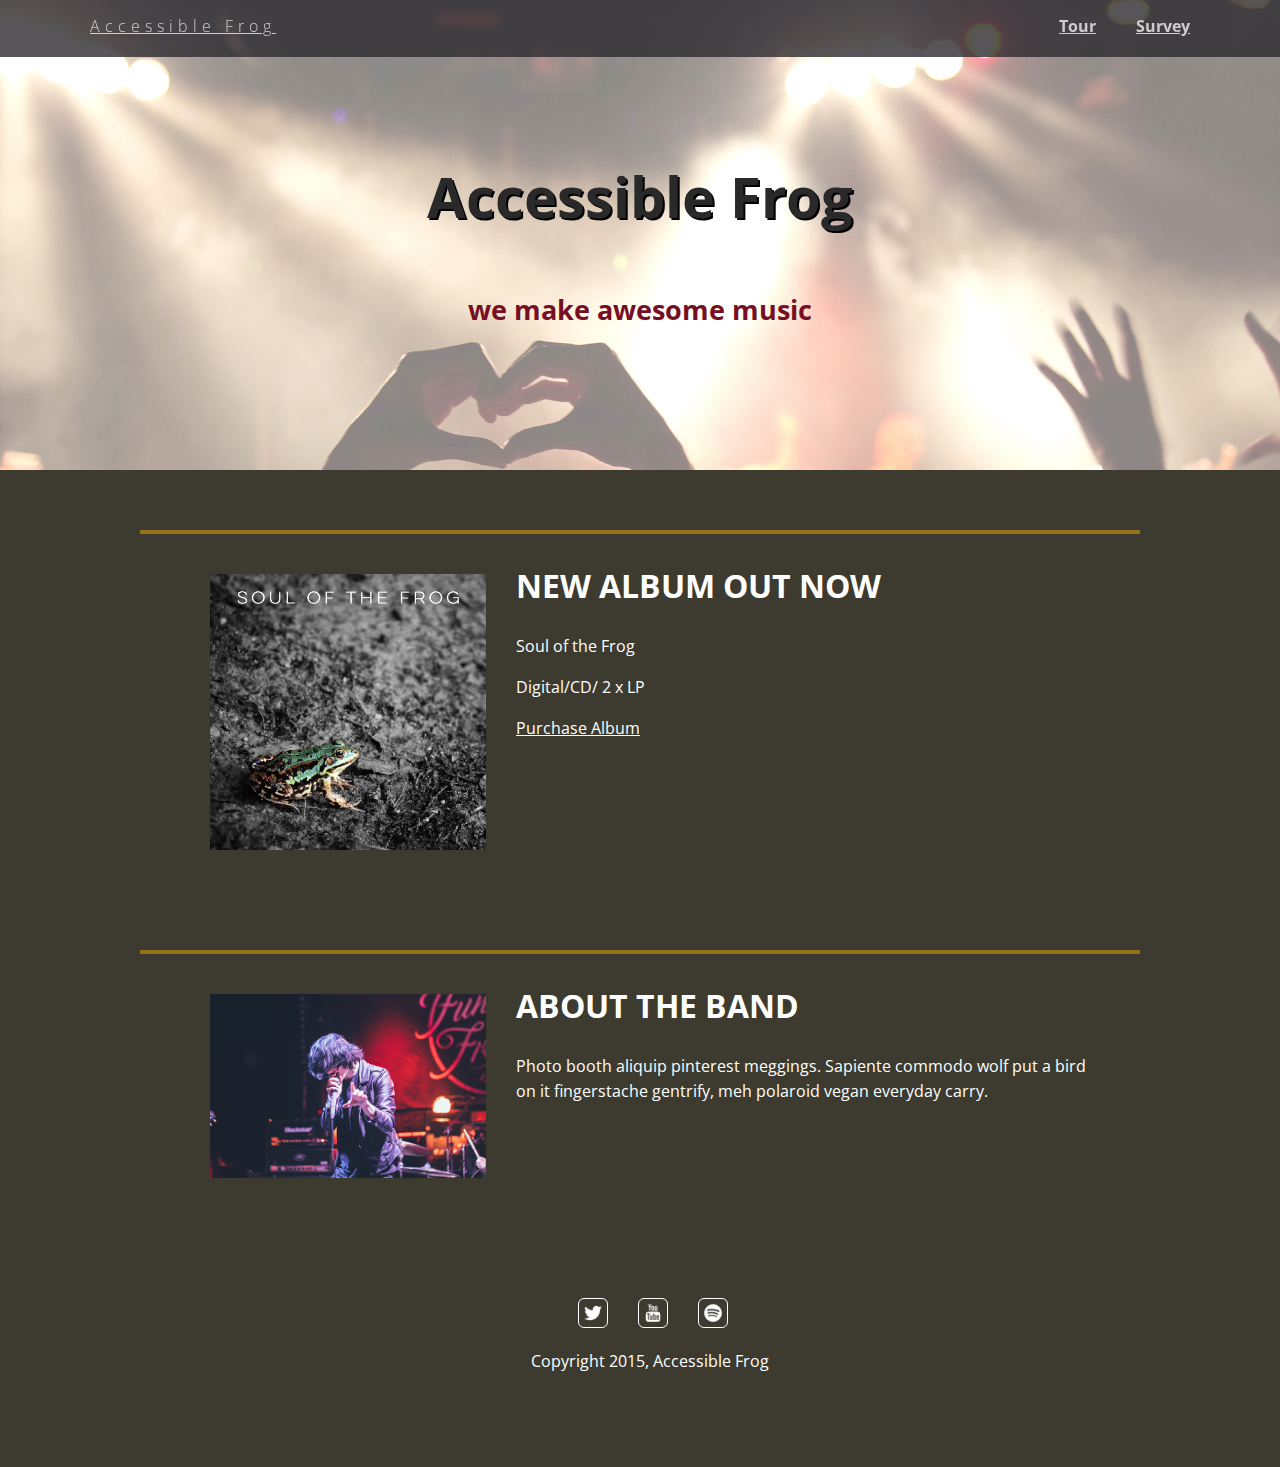
<file: index.html>
<!doctype html>
<html lang="en">
	<head>
		<meta charset="utf-8">
		<link href="css/styles.css" rel="stylesheet" type="text/css" />
		<meta name="viewport" content="width=device-width, initial-scale=1, maximum-scale=1, user-scalable=0"/>
		<link href='https://fonts.googleapis.com/css?family=Open+Sans:400,300,600' rel='stylesheet' type='text/css'>
		<title>Accessible Frog</title>
	</head>

	<body>
		<nav class="main-nav" role="navigation">
			<ul class="nav">
				<li class="name"><a href="#">Accessible Frog</a></li>
				<li><a href="tour.html">Tour</a></li>
				<li><a href="survey.html">Survey</a></li>
			</ul>
		</nav>

		<header role="banner">
			<h1 class="name">Accessible Frog</h1>
			<p class="tagline">we make awesome music</p>
		</header>

		<main role ="main">
			<div class="card">
				<div class="flex">
					<img class="photo" src= "img/soul_of_the_frog.jpg" alt="Album cover for Soul of the Frog album">
					<section class="information">
						<h2 class="heading">New album out now</h2>
						<p>Soul of the Frog</p>
						<p>Digital/CD/ 2 x LP</p>
						<a href="#" class="buy">Purchase Album</a>
					</section>
				</div>
			</div>

			<div class="card">
				<div class="flex">
					<img class="photo" src= "img/lead_singer.jpg" alt="Photo of the lead singer singing into a microphone.">
					<section class="information">
						<h2 class="heading">About the band</h2>
						<p>Photo booth aliquip pinterest meggings. Sapiente commodo wolf put a bird on it fingerstache gentrify, meh polaroid vegan everyday carry.</p>
					</section>
				</div>
			</div>
		</main>

		<footer role="contentinfo">
			<ul>
				<li><a href="#" class="social twitter"><img src= "img/twitter-32.png"  alt="Link to Twitter"></a></li>
				<li><a href="#" class="social youtube"><img src= "img/youtube-32.png" alt="Link to Youtube"></a></li>
				<li><a href="#" class="social spotify"><img src= "img/spotify-32.png" alt="Link to Spotify"></a></li>
			</ul>
			<p class="copyright">Copyright 2015, Accessible Frog</p>
		</footer>

	</body>
</html>
</file>
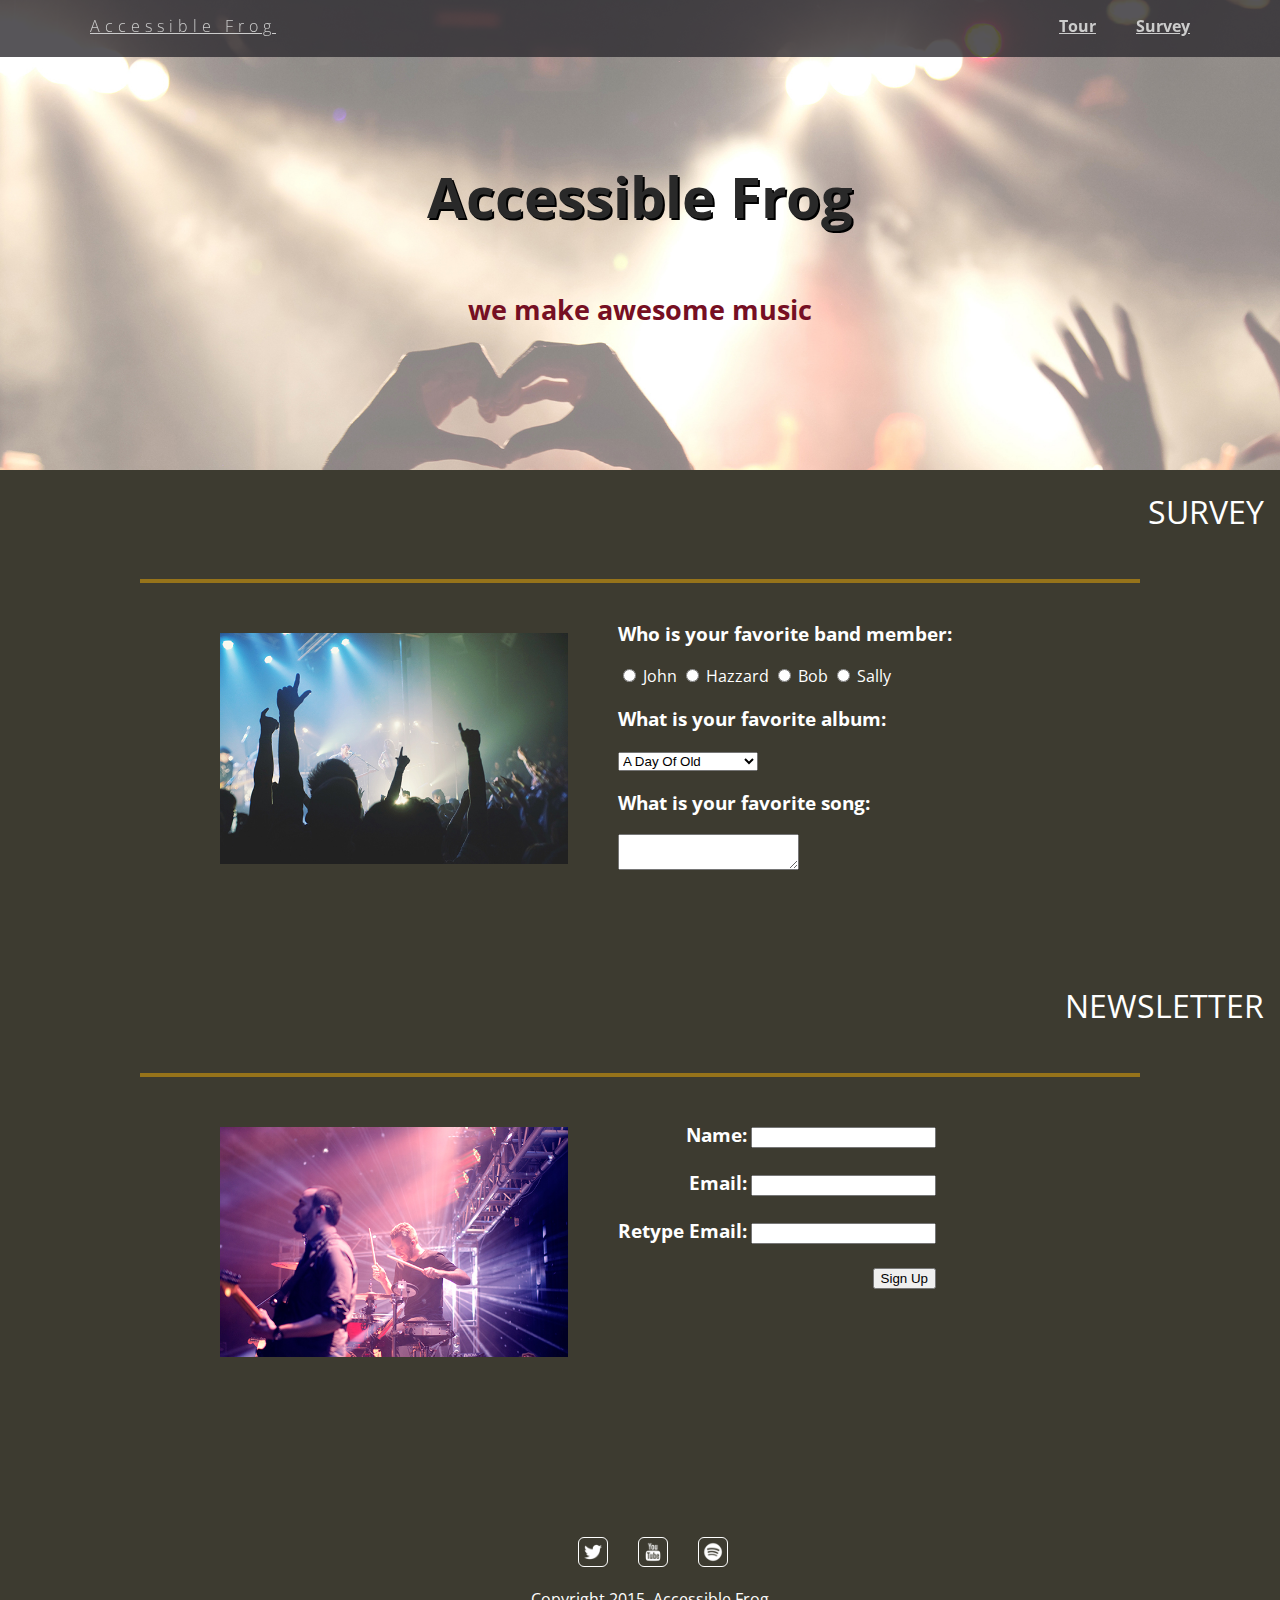
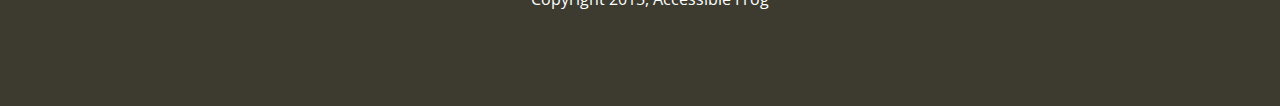
<file: survey.html>
<!doctype html>
<html lang="en">
	<head>
		<meta charset="utf-8">
		<link href="css/styles.css" rel="stylesheet" type="text/css" />
		<link href="css/survey.css" rel="stylesheet" type="text/css" />
		<meta name="viewport" content="width=device-width, initial-scale=1, maximum-scale=1, user-scalable=0"/>
		<link href='https://fonts.googleapis.com/css?family=Open+Sans:400,300,600' rel='stylesheet' type='text/css'>
		<title>Accessible Frog</title>
	</head>

	<body>
		<nav class="main-nav" role="navigation">
			<ul class="nav">
				<li class="name"><a href="index.html">Accessible Frog</a></li>
				<li><a href="tour.html">Tour</a></li>
				<li><a href="#">Survey</a></li>
			</ul>
		</nav>

		<header role="banner">
			<h1 class="name">Accessible Frog</h1>
			<p class="tagline">we make awesome music</p>
		</header>

		<main role="main">

			<section>
				<h2 class= "heading hidden">Survey</h2>
				<form class="survey" role="form">
					<fieldset>
						<legend id="legend1" class="heading">Survey</legend>
						<div class="card">
							<div class="flex">
								<img class="photo" src= "img/concert01.jpg" alt="Photo of crowd at concert">
								<div class="container">
									
									<h3>Who is your favorite band member:</h3>
									
									<input class="radio" type="radio" name="res" value="John" id="John">
									<label class="radio_label" for="John">John</label>
									
									<input class="radio" type="radio" name="res" value="Hazzard" id="Hazzard">
									<label class="radio_label" for="Hazzard">Hazzard</label>
									
									<input class="radio" type="radio" name="res" value="Bob" id="Bob">
									<label class="radio_label" for="Bob">Bob</label>
									
									<input class="radio" type="radio" name="res" value="Sally" id ="Sally">
									<label class="radio_label" for="Sally">Sally</label>

									<h3><label for="albums">What is your favorite album:</label></h3>
									<select id="albums" name="select">
										<option value="2">A Day Of Old</option>
										<option value="4">Diamond Fireworks</option>
										<option value="5">Enjoy Your Desire</option>
										<option value="3">Finding My Shadow</option>
										<option value="9">Heroic Forever</option>
										<option value="10">Midnight Fires</option>
										<option value="7">Music Of My Life</option>
										<option value="1">Party For An Angel</option>
										<option value="8">Song For Yesterday</option>
										<option value="11">Street Of The Rider</option>
										<option value="6">This Is For You</option>
									</select>

									<h3><label for="favorite_song">What is your favorite song:</label></h3>
									<textarea id="favorite_song" aria-describedby="a_fav_song"></textarea>
									<p class="hidden" id="a_fav_song">Please type the full title and choose only one song.</p>
									
								</div>
							</div>
						</div>
					</fieldset>
				</form>
			</section>

			<section>
				<h2 class="heading hidden">Newsletter</h2>
				<form role="form">
					<fieldset class="newsletter">
					<legend id="legend2" class="heading">Newsletter</legend>
						<div class="card">
							<div class="flex">
								<img class="photo" src= "img/the_band.jpg" alt="Photo of the band playing at a concert">
								<div class="container">
									
									<h3><label for="name">Name:</label></h3>
									<input type ="text" name="textfield" id="name">
									<br><br>
									<h3><label for="email">Email:</label></h3>
									<input type ="email" name="textfield" id="email">
									<br><br>
									<h3><label for="retype_email">Retype Email:</label></h3>
									<input type ="email" name="textfield" id="retype_email">
									<br><br>
									<button type="submit" aria-describedby="a_button">Sign Up</button>
									<p class="hidden" id="a_button">Submits your name and email and signs you up for the newsletter.</p>
								</div>
							</div>
						</div>
					</fieldset>
				</form>
			</section>
		</main>

		<footer role="contentinfo">
			<ul>
				<li><a href="#" class="social twitter"><img src= "img/twitter-32.png"  alt="Link to Twitter"></a></li>
				<li><a href="#" class="social youtube"><img src= "img/youtube-32.png" alt="Link to Youtube"></a></li>
				<li><a href="#" class="social spotify"><img src= "img/spotify-32.png" alt="Link to Spotify"></a></li>
			</ul>
			<p class="copyright">Copyright 2015, Accessible Frog</p>
		</footer>
	</body>
</html>
</file>
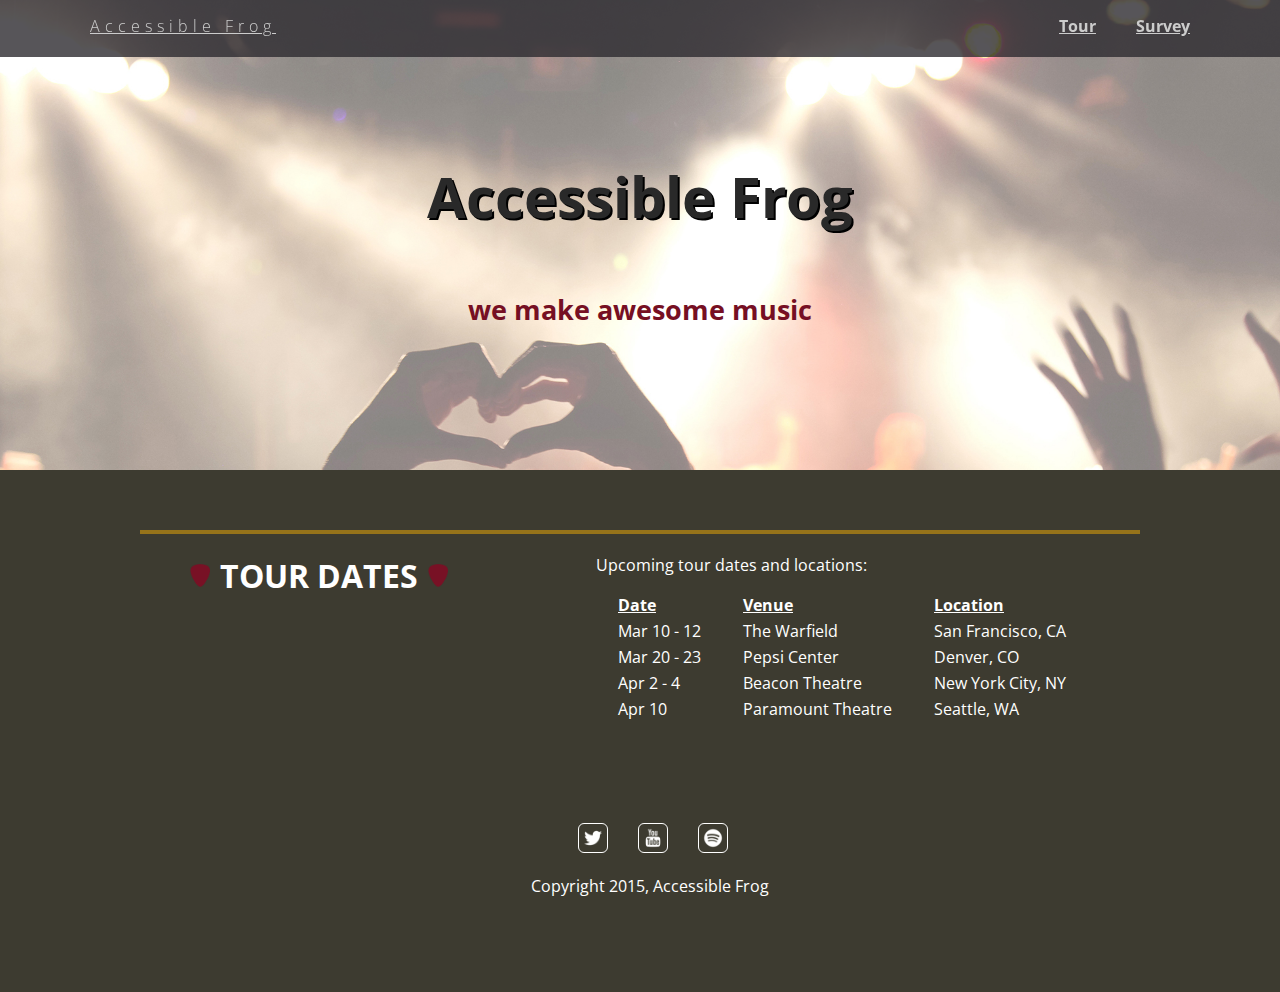
<file: tour.html>
<!doctype html>
<html lang="en">
	<head>
		<meta charset="utf-8">
		<link href="css/styles.css" rel="stylesheet" type="text/css" />
		<link href="css/tour.css" rel="stylesheet" type="text/css" />
		<meta name="viewport" content="width=device-width, initial-scale=1, maximum-scale=1, user-scalable=0"/>
		<link href='https://fonts.googleapis.com/css?family=Open+Sans:400,300,600' rel='stylesheet' type='text/css'>
		<title>Accessible Frog</title>
	</head>

	<body>
		<nav class="main-nav" role="navigation">
			<ul class="nav">
				<li class="name"><a href="index.html">Accessible Frog</a></li>
				<li><a href="#">Tour</a></li>
				<li><a href="survey.html">Survey</a></li>
			</ul>
		</nav>

		<header role="banner">
			<h1 class="name">Accessible Frog</h1>
			<p class="tagline">we make awesome music</p>
		</header>

		<main role="main">
			<div class="card tour_card">
				<div class="flex">
					<img class="pick" src= "img/guitar_pick.png" alt="">
					<h2 class= "heading">Tour Dates</h2>
					<img class="pick" src= "img/guitar_pick.png" alt="">


					<table class="tour_dates">
					<caption>Upcoming tour dates and locations:</caption>
						<tr>
							<th scope="col">Date</th>
							<th scope="col">Venue</th>
							<th scope="col">Location</th>
						</tr>
						<tr>
							<td>Mar 10&nbsp;-&nbsp;12</td>
							<td>The Warfield</td>
							<td>San Francisco, CA</td>
						</tr>
						<tr>
							<td>Mar 20&nbsp;-&nbsp;23</td>
							<td>Pepsi Center</td>
							<td>Denver, CO</td>
						</tr>
						<tr>
							<td>Apr 2&nbsp;-&nbsp;4</td>
							<td>Beacon Theatre</td>
							<td>New York City, NY</td>
						</tr>
						<tr>
							<td>Apr 10</td>
							<td>Paramount Theatre</td>
							<td>Seattle, WA</td>
						</tr>
					</table>
				</div>
			</div>
		</main>
		
		<footer role="contentinfo">
			<ul>
				<li><a href="#" class="social twitter"><img src= "img/twitter-32.png"  alt="Link to Twitter"></a></li>
				<li><a href="#" class="social youtube"><img src= "img/youtube-32.png" alt="Link to Youtube"></a></li>
				<li><a href="#" class="social spotify"><img src= "img/spotify-32.png" alt="Link to Spotify"></a></li>
			</ul>
			<p class="copyright">Copyright 2015, Accessible Frog</p>
		</footer>
	</body>
</html>
</file>
<file: css/styles.css>
/* Global Layout Set-up */
* {
  box-sizing: border-box;
}

body {
  margin: 0;
  padding: 0;
  text-align: center;
  font-family: 'Open Sans', sans-serif;
  color: #3A6355;
  background: #3d3b30;
}

/* Link Styles */

a {
  text-decoration: underline;
  color: #CCC;
  padding: 10px;
}

a:hover {
  color: #999;
  font-size: 1.1em;
}

/* Section Styles */

.main-nav {
  width: 100%;
  background: rgba(45, 43, 48, 0.8);
  min-height: 30px;
  padding: 10px;
  position: fixed;
  text-align: center;
}

.nav {
  display: flex;
  justify-content: space-around;
  font-weight: 700;
  list-style-type: none;
  margin: 0 auto;
  padding: 0;
}

.nav .name {
  display: block;
  margin-right: auto;
  color: white;
  letter-spacing: 5px;
}

.nav li {
  padding: 5px 10px 10px 10px;
}

.nav a {
  transition: all .5s;
}

.nav a:hover {
  color: white
}

header {
  text-align: center;
  background: url('../img/concert02_no_text.jpg') no-repeat top center ;
  background-size: cover;
  overflow: hidden;
  padding-top: 120px;
  height: 350px;
  cursor: default;
}

.tag {
  color: black;
  padding: 10px;
  letter-spacing: 5px;
}

.name{
  font-weight: 300;
}

header .name{
  color: #292929;
  font-size: 3.5em;
  font-weight: bold;
  text-shadow: 1.5px 1.5px black;
}

header .tagline {
  font-size: 1.7em;
  font-weight: bolder;
  padding: 20px;
  color: #760F23
}

.card {
  margin: 30px;
  padding: 20px 40px 40px;
  text-align: left;
  border-top: 4px solid #96731A;
  clear: both;
}


.photo{
  display: block;
  width: 200px;
  height: 0%;
  margin: 0 auto;
}

.information{
  width: 100%;
  text-align: center;
  /*display: inline-block;
  position: absolute;*/
}

.information p {
  color: white;
}

.buy {
  color: white;
  padding-left: 0;
  transition: all .5s;
}

.heading{
  font-size: 2em;
  text-transform: uppercase;
  color: white;
  margin-top: 10px;
}

/* Footer styles */

footer {
  width: 100%;
  min-height: 30px;
  padding: 20px 0 40px 20px;
}

footer .copyright {
  top: -8px;
  font-size: .75em;
  color: white;
}

footer ul {
  list-style-type: none;
  margin: 0;
  padding: 0;
}

footer ul li {
  display: inline-block;
}

a.social img {
  display: inline-block;
  margin-left: 5px;
  width: 30px;
  height: 30px;
  transition: all .5s;
  border: 1px white solid;
  border-radius: 20%;
}

a.social img:hover {
  width: 40px;
  height: 40px;
}




.clearfix {
  clear: both;
}








/* Styles for larger screens */
@media screen and (min-width: 840px) {

  .flex {
    display: -ms-flexbox;      /* TWEENER - IE 10 */
    display: flex;
    max-width: 1200px;
    -ms-flex-pack: distribute;
  }

  header {
    min-height: 470px;
  }

  .nav {
    max-width: 1200px;
    padding: 0 30px;
  }


  main {
    padding-top: 20px;
  }

  main p {
    line-height: 1.6em;
  }

  .card{
    margin: 40px auto;
    padding: 20px 40px 40px;
    width: 80%;
    max-width: 1000px;
  }

  .photo{
    width: 30%;
    margin: 20px 30px;
  }

  .information{
    text-align: left;
  }

  footer {
    font-size: 1.3em;
    max-width: 1200px;
    margin: 40px auto;
  }
}
</file>
<file: css/survey.css>
/* Survey page styles */

h2.hidden,
.hidden {
  display: none;
}

fieldset {
  display: block
}

#legend1,
#legend2 {
  display: block;
}

#legend1 {
  width: 120px;
  margin-left: calc(50% - 60px);
}

#legend2 {
  width: 204px;
  margin-left: calc(50% - 102px);
}

fieldset {
  border: none;
}

input:focus,
textarea:focus,
select:focus,
button:focus {
  border: 2px solid blue;
}

.radio:focus {
  box-shadow: 2px 2px 2px 2px black;
}

.photo {
  width: 60%;
  padding: 10px;
}

.container {
  color: white;
  margin: 0 auto;
  text-align: left;
  display: inline-block;
  margin-left: 10px;
}

.radio_label {
  padding-top: 10px;
  padding-bottom: 10px;
}

.newsletter .container {
  text-align: right;
  margin-top: 25px;
}

.newsletter h3 {
  display: inline;
}



/* Styles for larger screens */
@media screen and (min-width: 840px) {
  .photo{
    width: 40%;
  }
}
</file>
<file: css/tour.css>
/* Tour page styles */

pre {
  font-family: 'Open Sans', sans-serif;
}

.heading {
  display: inline-block;
  margin: 0;
}

.pick{
  width: 40px;
  height: 0%;
  padding: 10px;
}

pre {
	color: white;
}

.tour_dates {
	color: white;
	margin-left: 15%;
}

.tour_dates caption {
	margin-bottom: 15px;
	text-align: left;
}

.tour_dates th {
	text-decoration: underline;
}

.tour_dates th,
.tour_dates td {
	padding: 1px 20px;
}

@media (max-width: 930px) {
	.tour_card {
		padding-left: 0;
		padding-right: 0;
	}

	.tour_dates {
		margin-left: 0;
	}
}
</file>
